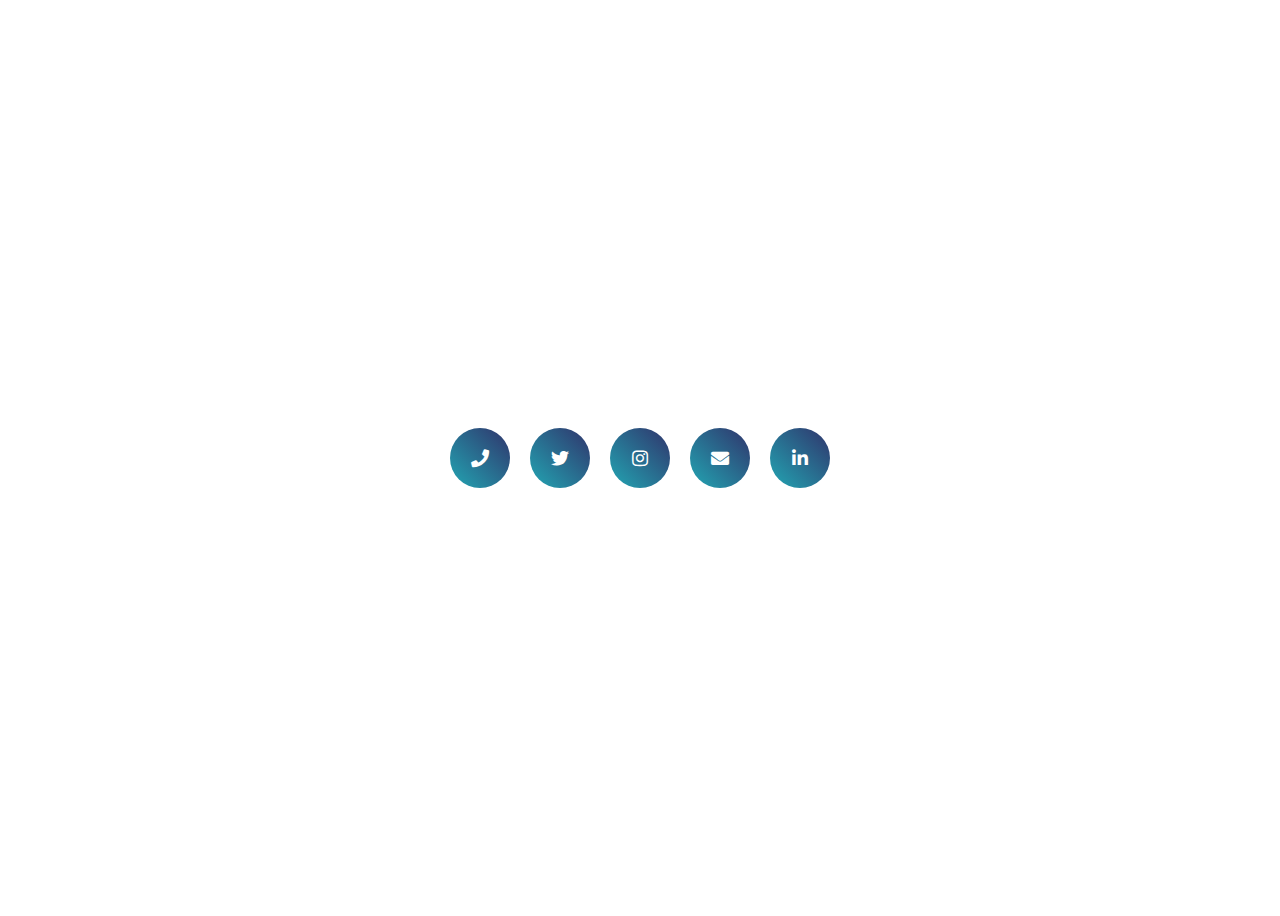
<file: slide-social-buttons-master/index.html>
<!DOCTYPE html>
<html>
	<head>

        <link rel="stylesheet" href="css/slide-social-buttons.css">

    </head>
	
	
	
    <body>
<!DOCTYPE html>
<html lang="en">
<head>
  <meta charset="utf-8">
  <title>Test</title>
  <link rel="stylesheet" href="https://cdnjs.cloudflare.com/ajax/libs/font-awesome/5.11.2/css/all.css">
</head>
<body>

    <div class="social-buttons">
      <a1 href="#"><i1 class="fa fa-phone my-float"></i1></a1>
      <a1 href="#"><i1 class="fab fa-twitter"></i1></a1>
      <a1 href="#"><i1 class="fab fa-instagram"></i1></a1>
      <a1 href="#"><i1 class="fa fa-envelope my-float"></i1></a1>
      <a1 href="#"><i1 class="fab fa-linkedin-in"></i1></a1>


</body>
</html>

  </body>
</html>
</file>
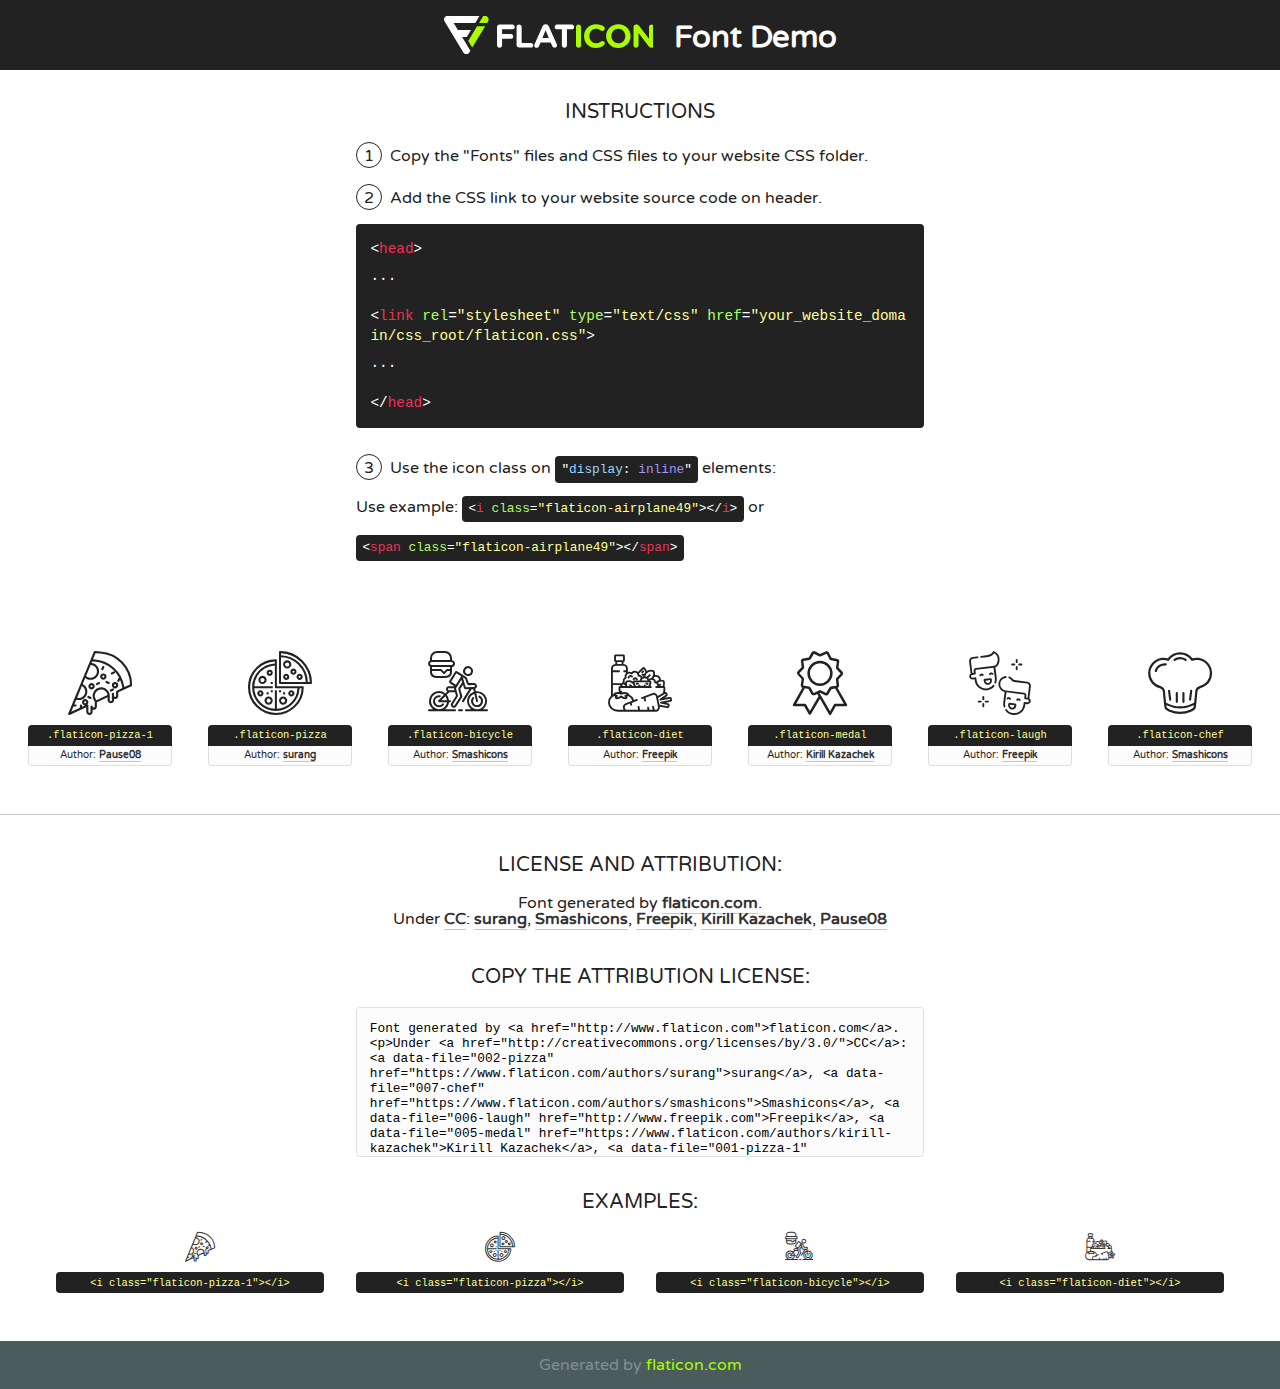
<file: fonts/flaticon/font/flaticon.html>
<!DOCTYPE html>
<!--
  Flaticon icon font: Flaticon
  Creation date: 25/09/2018 08:24
-->
<html>
<!DOCTYPE html>
<html>

<head>
    <title>Flaticon WebFont</title>
    <link href="http://fonts.googleapis.com/css?family=Varela+Round" rel="stylesheet" type="text/css" />
    <link rel="stylesheet" type="text/css" href="flaticon.css">
    <meta charset="UTF-8">
    <style>
    html, body, div, span, applet, object, iframe,
    h1, h2, h3, h4, h5, h6, p, blockquote, pre,
    a, abbr, acronym, address, big, cite, code,
    del, dfn, em, img, ins, kbd, q, s, samp,
    small, strike, strong, sub, sup, tt, var,
    b, u, i, center,
    dl, dt, dd, ol, ul, li,
    fieldset, form, label, legend,
    table, caption, tbody, tfoot, thead, tr, th, td,
    article, aside, canvas, details, embed, 
    figure, figcaption, footer, header, hgroup, 
    menu, nav, output, ruby, section, summary,
    time, mark, audio, video {
        margin: 0;
        padding: 0;
        border: 0;
        font-size: 100%;
        font: inherit;
        vertical-align: baseline;
    }
    /* HTML5 display-role reset for older browsers */
    article, aside, details, figcaption, figure, 
    footer, header, hgroup, menu, nav, section {
        display: block;
    }
    body {
        line-height: 1;
    }
    ol, ul {
        list-style: none;
    }
    blockquote, q {
        quotes: none;
    }
    blockquote:before, blockquote:after,
    q:before, q:after {
        content: '';
        content: none;
    }
    table {
        border-collapse: collapse;
        border-spacing: 0;
    }
    body {
        font-family: 'Varela Round', Helvetica, Arial, sans-serif;
        font-size: 16px;
        color: #222;
    }
    a {
        color: #333;
        border-bottom: 1px solid #a9fd00;
        font-weight: bold;
        text-decoration: none;
    }
    * {
        -moz-box-sizing: border-box;
        -webkit-box-sizing: border-box;
        box-sizing: border-box;
        margin: 0;
        padding: 0;
    }
    [class^="flaticon-"]:before, [class*=" flaticon-"]:before, [class^="flaticon-"]:after, [class*=" flaticon-"]:after {
        font-family: Flaticon;
        font-size: 30px;
        font-style: normal;
        margin-left: 20px;
        color: #333;
    }
    .wrapper {
        max-width: 600px;
        margin: auto;
        padding: 0 1em;
    }
    .title {
        font-size: 1.25em;
        text-align: center;
        margin-bottom: 1em;
        text-transform: uppercase;
    }
    header {
        text-align: center;
        background-color: #222;
        color: #fff;
        padding: 1em;
    }
    header .logo {
        width: 210px;
        height: 38px;
        display: inline-block;
        vertical-align: middle;
        margin-right: 1em;
        border: none;
    }
    header strong {
        font-size: 1.95em;
        font-weight: bold;
        vertical-align: middle;
        margin-top: 5px;
        display: inline-block;
    }
    .demo {
        margin: 2em auto;
        line-height: 1.25em;
    }
    .demo ul li {
        margin-bottom: 1em;
    }
    .demo ul li .num {
        color: #222;
        border-radius: 20px;
        display: inline-block;
        width: 26px;
        padding: 3px;
        height: 26px;
        text-align: center;
        margin-right: 0.5em;
        border: 1px solid #222;
    }
    .demo ul li code {
        background-color: #222;
        border-radius: 4px;
        padding: 0.25em 0.5em;
        display: inline-block;
        color: #fff;
        font-family: Consolas,Monaco,Lucida Console,Liberation Mono,DejaVu Sans Mono,Bitstream Vera Sans Mono,Courier New, monospace;
        font-weight: lighter;
        margin-top: 1em;
        font-size: 0.8em;
        word-break: break-all;
    }
    .demo ul li code.big {
        padding: 1em;
        font-size: 0.9em;
    }
    .demo ul li code .red {
        color: #EF3159;
    }
    .demo ul li code .green {
        color: #ACFF65;
    }
    .demo ul li code .yellow {
        color: #FFFF99;
    }
    .demo ul li code .blue {
        color: #99D3FF;
    }
    .demo ul li code .purple {
        color: #A295FF;
    }
    .demo ul li code .dots {
        margin-top: 0.5em;
        display: block;
    }
    #glyphs {
        border-bottom: 1px solid #ccc;
        padding: 2em 0;
        text-align: center;
    }
    .glyph {
        display: inline-block;
        width: 9em;
        margin: 1em;
        text-align: center;
        vertical-align: top;
        background: #FFF;
    }
    .glyph .glyph-icon {
        padding: 10px;
        display: block;
        font-family:"Flaticon";
        font-size: 64px;
        line-height: 1;
    }
    .glyph .glyph-icon:before {
        font-size: 64px;
        color: #222;
        margin-left: 0;
    }
    .class-name {
        font-size: 0.65em;
        background-color: #222;
        color: #fff;
        border-radius: 4px 4px 0 0;
        padding: 0.5em;
        color: #FFFF99;
        font-family: Consolas,Monaco,Lucida Console,Liberation Mono,DejaVu Sans Mono,Bitstream Vera Sans Mono,Courier New, monospace;
    }
    .author-name {
        font-size: 0.6em;
        background-color: #fcfcfd;
        border: 1px solid #DEDEE4;
        border-top: 0;
        border-radius: 0 0 4px 4px;
        padding: 0.5em;
    }
    .class-name:last-child {
        font-size: 10px;
        color:#888;
    }
    .class-name:last-child a {
        font-size: 10px;
        color:#555;
    }
    .class-name:last-child a:hover {
        color:#a9fd00;
    }
    .glyph > input {
        display: block;
        width: 100px;
        margin: 5px auto;
        text-align: center;
        font-size: 12px;
        cursor: text;
    }
    .glyph > input.icon-input {
        font-family:"Flaticon";
        font-size: 16px;
        margin-bottom: 10px;
    }
    .attribution .title {
        margin-top: 2em;
    }
    .attribution textarea {
        background-color: #fcfcfd;
        padding: 1em;
        border: none;
        box-shadow: none;
        border: 1px solid #DEDEE4;
        border-radius: 4px;
        resize: none;
        width: 100%;
        height: 150px;
        font-size: 0.8em;
        font-family: Consolas,Monaco,Lucida Console,Liberation Mono,DejaVu Sans Mono,Bitstream Vera Sans Mono,Courier New, monospace;
        -webkit-appearance: none;
    }
    .iconsuse {
        margin: 2em auto;
        text-align: center;
        max-width: 1200px;
    }
    .iconsuse:after {
        content: '';
        display: table;
        clear: both;
    }
    .iconsuse .image {
        float: left;
        width: 25%;
        padding: 0 1em;
    }
    .iconsuse .image p {
        margin-bottom: 1em;
    }
    .iconsuse .image span {
        display: block;
        font-size: 0.65em;
        background-color: #222;
        color: #fff;
        border-radius: 4px;
        padding: 0.5em;
        color: #FFFF99;
        margin-top: 1em;
        font-family: Consolas,Monaco,Lucida Console,Liberation Mono,DejaVu Sans Mono,Bitstream Vera Sans Mono,Courier New, monospace;
    }
    #footer {
        text-align: center;
        background-color: #4C5B5C;
        color: #7c9192;
        padding: 1em;
    }
    #footer a {
        border: none;
        color: #a9fd00;
        font-weight: normal;
    }
    @media (max-width: 960px) {
        .iconsuse .image {
            width: 50%;
        }
    }
    @media (max-width: 560px) {
        .iconsuse .image {
            width: 100%;
        }
    }
    </style>
</head>

<body class="characters-off">

    <header>
        <a href="http://www.flaticon.com" target="_blank" class="logo">
            <svg version="1.1" xmlns="http://www.w3.org/2000/svg" xmlns:xlink="http://www.w3.org/1999/xlink" xmlns:a="http://ns.adobe.com/AdobeSVGViewerExtensions/3.0/" viewBox="0 0 560.875 102.036" enable-background="new 0 0 560.875 102.036" xml:space="preserve">
                <defs>
                </defs>
                <g>
                    <g class="letters">
                        <path fill="#ffffff" d="M141.596,29.675c0-3.777,2.985-6.767,6.764-6.767h34.438c3.426,0,6.15,2.728,6.15,6.15
                        c0,3.43-2.724,6.149-6.15,6.149h-27.674v13.091h23.719c3.429,0,6.151,2.724,6.151,6.15c0,3.43-2.723,6.149-6.151,6.149h-23.719
                        v17.574c0,3.773-2.986,6.761-6.764,6.761c-3.779,0-6.764-2.989-6.764-6.761V29.675z"></path>
                        <path fill="#ffffff" d="M193.844,29.149c0-3.781,2.985-6.767,6.764-6.767c3.776,0,6.763,2.985,6.763,6.767v42.957h25.039
                        c3.426,0,6.149,2.726,6.149,6.153c0,3.425-2.723,6.15-6.149,6.15h-31.802c-3.779,0-6.764-2.986-6.764-6.768V29.149z"></path>
                        <path fill="#ffffff" d="M241.891,75.71l21.438-48.407c1.492-3.341,4.215-5.357,7.906-5.357h0.792
                        c3.686,0,6.323,2.017,7.815,5.357l21.439,48.407c0.436,0.967,0.701,1.845,0.701,2.723c0,3.602-2.809,6.501-6.414,6.501
                        c-3.161,0-5.269-1.845-6.499-4.655l-4.132-9.661h-27.059l-4.301,10.102c-1.144,2.631-3.426,4.214-6.237,4.214
                        c-3.517,0-6.24-2.81-6.24-6.325C241.1,77.64,241.451,76.677,241.891,75.71z M279.932,58.666l-8.521-20.297l-8.526,20.297H279.932
                        z"></path>
                        <path fill="#ffffff" d="M314.864,35.387H301.86c-3.429,0-6.239-2.813-6.239-6.238c0-3.429,2.811-6.24,6.239-6.24h39.533
                        c3.426,0,6.237,2.811,6.237,6.24c0,3.425-2.811,6.238-6.237,6.238h-13.001v42.785c0,3.773-2.99,6.761-6.764,6.761
                        c-3.779,0-6.764-2.989-6.764-6.761V35.387z"></path>
                        <path fill="#A9FD00" d="M352.615,29.149c0-3.781,2.985-6.767,6.767-6.767c3.774,0,6.761,2.985,6.761,6.767v49.024
                        c0,3.773-2.987,6.761-6.761,6.761c-3.781,0-6.767-2.989-6.767-6.761V29.149z"></path>
                        <path fill="#A9FD00" d="M374.132,53.836v-0.179c0-17.481,13.178-31.801,32.065-31.801c9.22,0,15.459,2.458,20.557,6.238
                        c1.402,1.054,2.637,2.985,2.637,5.357c0,3.692-2.985,6.59-6.681,6.59c-1.845,0-3.071-0.702-4.044-1.319
                        c-3.776-2.813-7.729-4.393-12.562-4.393c-10.364,0-17.831,8.611-17.831,19.154v0.173c0,10.542,7.291,19.329,17.831,19.329
                        c5.715,0,9.492-1.756,13.359-4.834c1.049-0.874,2.458-1.491,4.039-1.491c3.429,0,6.325,2.813,6.325,6.236
                        c0,2.106-1.056,3.78-2.282,4.834c-5.539,4.834-12.036,7.733-21.878,7.733C387.572,85.464,374.132,71.493,374.132,53.836z"></path>
                        <path fill="#A9FD00" d="M433.009,53.836v-0.179c0-17.481,13.79-31.801,32.766-31.801c18.981,0,32.592,14.143,32.592,31.628v0.173
                        c0,17.483-13.785,31.807-32.769,31.807C446.625,85.464,433.009,71.32,433.009,53.836z M484.224,53.836v-0.179
                        c0-10.539-7.725-19.326-18.626-19.326c-10.893,0-18.449,8.611-18.449,19.154v0.173c0,10.542,7.73,19.329,18.626,19.329
                        C476.676,72.986,484.224,64.378,484.224,53.836z"></path>
                        <path fill="#A9FD00" d="M506.233,29.321c0-3.774,2.99-6.763,6.767-6.763h1.401c3.252,0,5.183,1.583,7.029,3.953l26.093,34.265
                        V29.059c0-3.692,2.99-6.677,6.681-6.677c3.683,0,6.671,2.985,6.671,6.677v48.934c0,3.78-2.987,6.765-6.764,6.765h-0.436
                        c-3.257,0-5.188-1.581-7.034-3.953l-27.056-35.492v32.944c0,3.687-2.985,6.676-6.678,6.676c-3.683,0-6.673-2.989-6.673-6.676
                        V29.321z"></path>
                    </g>
                    <g class="insignia">
                        <path fill="#ffffff" d="M48.372,56.137h12.517l11.156-18.537H37.186L25.688,18.539h57.825L94.668,0H9.271
                        C5.925,0,2.842,1.801,1.198,4.716c-1.644,2.907-1.593,6.482,0.134,9.343l50.38,83.501c1.678,2.781,4.689,4.476,7.938,4.476
                        c3.246,0,6.257-1.695,7.935-4.476l2.898-4.804L48.372,56.137z"></path>
                        <g class="i">
                            <path fill="#A9FD00" d="M93.575,18.539h0.031v0.004l21.652,0.004l2.705-4.488c1.727-2.861,1.778-6.436,0.133-9.343
                            C116.454,1.801,113.371,0,110.026,0h-5.294L93.575,18.539z"></path>
                            <polygon fill="#A9FD00" points="88.291,27.356 64.725,66.486 75.519,84.404 109.942,27.356"></polygon>
                        </g>
                    </g>
                </g>
            </svg>
        </a>
        <strong>Font Demo</strong>
    </header>


    <section class="demo wrapper">

        <p class="title">Instructions</p>

        <ul>
            <li>
                <span class="num">1</span>Copy the "Fonts" files and CSS files to your website CSS folder.
            </li>
            <li>
                <span class="num">2</span>Add the CSS link to your website source code on header.
                <code class="big">
                    &lt;<span class="red">head</span>&gt;
                    <br/><span class="dots">...</span>
                    <br/>&lt;<span class="red">link</span> <span class="green">rel</span>=<span class="yellow">"stylesheet"</span> <span class="green">type</span>=<span class="yellow">"text/css"</span> <span class="green">href</span>=<span class="yellow">"your_website_domain/css_root/flaticon.css"</span>&gt;
                    <br/><span class="dots">...</span>
                    <br/>&lt;/<span class="red">head</span>&gt;
                </code>
            </li>

            <li>
                <p>
                    <span class="num">3</span>Use the icon class on <code>"<span class="blue">display</span>:<span class="purple"> inline</span>"</code> elements:
                    <br />
                    Use example: <code>&lt;<span class="red">i</span> <span class="green">class</span>=<span class="yellow">&quot;flaticon-airplane49&quot;</span>&gt;&lt;/<span class="red">i</span>&gt;</code> or <code>&lt;<span class="red">span</span> <span class="green">class</span>=<span class="yellow">&quot;flaticon-airplane49&quot;</span>&gt;&lt;/<span class="red">span</span>&gt;</code>
            </li>
        </ul>

    </section>




   <section id="glyphs">          
    
      
        <div class="glyph"><div class="glyph-icon flaticon-pizza-1"></div>
            <div class="class-name">.flaticon-pizza-1</div>
            <div class="author-name">Author: <a data-file="001-pizza-1" href="https://www.flaticon.com/authors/pause08">Pause08</a> </div> 
        </div>        
        
        <div class="glyph"><div class="glyph-icon flaticon-pizza"></div>
            <div class="class-name">.flaticon-pizza</div>
            <div class="author-name">Author: <a data-file="002-pizza" href="https://www.flaticon.com/authors/surang">surang</a> </div> 
        </div>        
        
        <div class="glyph"><div class="glyph-icon flaticon-bicycle"></div>
            <div class="class-name">.flaticon-bicycle</div>
            <div class="author-name">Author: <a data-file="003-bicycle" href="https://www.flaticon.com/authors/smashicons">Smashicons</a> </div> 
        </div>        
        
        <div class="glyph"><div class="glyph-icon flaticon-diet"></div>
            <div class="class-name">.flaticon-diet</div>
            <div class="author-name">Author: <a data-file="004-diet" href="http://www.freepik.com">Freepik</a> </div> 
        </div>        
        
        <div class="glyph"><div class="glyph-icon flaticon-medal"></div>
            <div class="class-name">.flaticon-medal</div>
            <div class="author-name">Author: <a data-file="005-medal" href="https://www.flaticon.com/authors/kirill-kazachek">Kirill Kazachek</a> </div> 
        </div>        
        
        <div class="glyph"><div class="glyph-icon flaticon-laugh"></div>
            <div class="class-name">.flaticon-laugh</div>
            <div class="author-name">Author: <a data-file="006-laugh" href="http://www.freepik.com">Freepik</a> </div> 
        </div>        
        
        <div class="glyph"><div class="glyph-icon flaticon-chef"></div>
            <div class="class-name">.flaticon-chef</div>
            <div class="author-name">Author: <a data-file="007-chef" href="https://www.flaticon.com/authors/smashicons">Smashicons</a> </div> 
        </div>        
        

    </section>



    <section class="attribution wrapper"   style="text-align:center;">

      <div class="title">License and attribution:</div><div class="attrDiv">Font generated by <a href="http://www.flaticon.com">flaticon.com</a>. <div><p>Under <a href="http://creativecommons.org/licenses/by/3.0/">CC</a>: <a data-file="002-pizza" href="https://www.flaticon.com/authors/surang">surang</a>, <a data-file="007-chef" href="https://www.flaticon.com/authors/smashicons">Smashicons</a>, <a data-file="006-laugh" href="http://www.freepik.com">Freepik</a>, <a data-file="005-medal" href="https://www.flaticon.com/authors/kirill-kazachek">Kirill Kazachek</a>, <a data-file="001-pizza-1" href="https://www.flaticon.com/authors/pause08">Pause08</a></p>  </div>
      </div>
      <div class="title">Copy the Attribution License:</div>

    <textarea onclick="this.focus();this.select();">Font generated by &lt;a href=&quot;http://www.flaticon.com&quot;&gt;flaticon.com&lt;/a&gt;. <p>Under <a href="http://creativecommons.org/licenses/by/3.0/">CC</a>: <a data-file="002-pizza" href="https://www.flaticon.com/authors/surang">surang</a>, <a data-file="007-chef" href="https://www.flaticon.com/authors/smashicons">Smashicons</a>, <a data-file="006-laugh" href="http://www.freepik.com">Freepik</a>, <a data-file="005-medal" href="https://www.flaticon.com/authors/kirill-kazachek">Kirill Kazachek</a>, <a data-file="001-pizza-1" href="https://www.flaticon.com/authors/pause08">Pause08</a></p>  
     </textarea>

    </section>

    <section class="iconsuse">

          <div class="title">Examples:</div>            
             
            <div class="image">
                <p>
                    <i class="glyph-icon flaticon-pizza-1"></i> 
                    <span>&lt;i class=&quot;flaticon-pizza-1&quot;&gt;&lt;/i&gt;</span>
                </p>
            </div>
            
            <div class="image">
                <p>
                    <i class="glyph-icon flaticon-pizza"></i> 
                    <span>&lt;i class=&quot;flaticon-pizza&quot;&gt;&lt;/i&gt;</span>
                </p>
            </div>
            
            <div class="image">
                <p>
                    <i class="glyph-icon flaticon-bicycle"></i> 
                    <span>&lt;i class=&quot;flaticon-bicycle&quot;&gt;&lt;/i&gt;</span>
                </p>
            </div>
            
            <div class="image">
                <p>
                    <i class="glyph-icon flaticon-diet"></i> 
                    <span>&lt;i class=&quot;flaticon-diet&quot;&gt;&lt;/i&gt;</span>
                </p>
            </div>
                       
        </div>
                            
    </section>

<div id="footer">
    <div>Generated by <a href="http://www.flaticon.com">flaticon.com</a>
    </div>
</div>



</body>
</html>
</file>
<file: slide-social-buttons-master/css/slide-social-buttons.css>
body{
  
  height: 100vh;
  display: flex;
  align-items: center;
  justify-content: center;
}


.social-buttons a1{
  display: inline-flex;
  text-decoration: none;
  font-size: 18px;
  width: 60px;
  height: 60px;
  color: #fff;
  justify-content: center;
  align-items: center;
  position: relative;
  margin: 0 8px;
}

.social-buttons a1::before{
  content: "";
  position: absolute;
  width: 60px;
  height: 60px;
  background: linear-gradient(45deg,#22a6b3,#30336b);
  border-radius: 50%;
  z-index: -1;
  transition: 0.3s ease-in;
}

.social-buttons a1:hover::before{
  transform: scale(0);
}

.social-buttons a1 i1{
  transition: 0.3s ease-in;
}

.social-buttons a1:hover i1{
  background: linear-gradient(45deg,#22a6b3,#30336b);
  -webkit-background-clip: text;
  -webkit-text-fill-color: transparent;
  transform: scale(2.2);
}
</file>
<file: fonts/flaticon/font/flaticon.css>
/*
  	Flaticon icon font: Flaticon
  	Creation date: 25/09/2018 08:24
  	*/

@font-face {
  font-family: "Flaticon";
  src: url("./Flaticon.eot");
  src: url("./Flaticon.eot?#iefix") format("embedded-opentype"),
       url("./Flaticon.woff") format("woff"),
       url("./Flaticon.ttf") format("truetype"),
       url("./Flaticon.svg#Flaticon") format("svg");
  font-weight: normal;
  font-style: normal;
}

@media screen and (-webkit-min-device-pixel-ratio:0) {
  @font-face {
    font-family: "Flaticon";
    src: url("./Flaticon.svg#Flaticon") format("svg");
  }
}

[class^="flaticon-"]:before, [class*=" flaticon-"]:before,
[class^="flaticon-"]:after, [class*=" flaticon-"]:after {   
  font-family: Flaticon;
        font-size: 20px;
font-style: normal;
margin-left: 20px;
}

.flaticon-pizza-1:before { content: "\f100"; }
.flaticon-pizza:before { content: "\f101"; }
.flaticon-bicycle:before { content: "\f102"; }
.flaticon-diet:before { content: "\f103"; }
.flaticon-medal:before { content: "\f104"; }
.flaticon-laugh:before { content: "\f105"; }
.flaticon-chef:before { content: "\f106"; }
</file>
